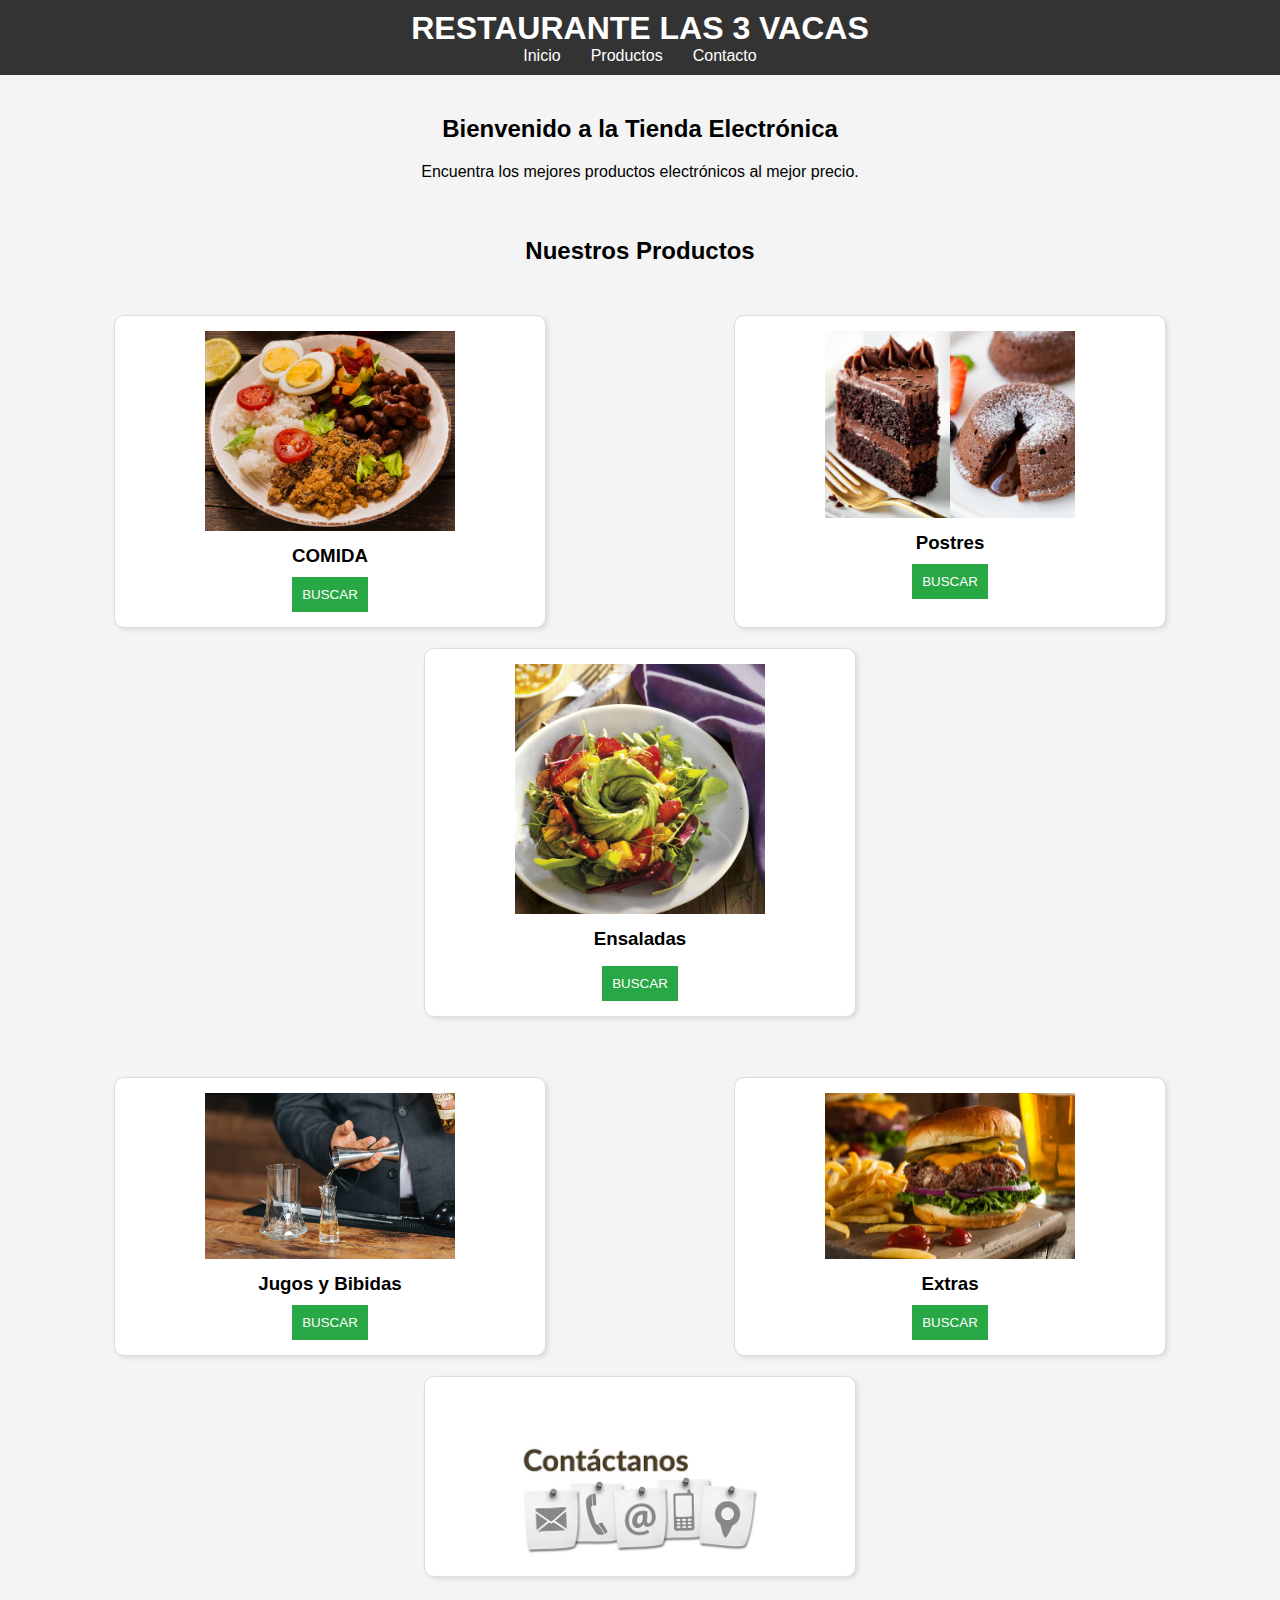
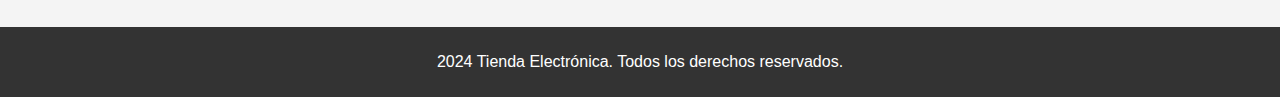
<file: index.html>
<!DOCTYPE html>
<html lang="es">
<head>
    <meta charset="UTF-8">
    <meta name="viewport" content="width=device-width, initial-scale=1.0">
    <link rel="stylesheet" href="/css/index.css">
    <title>TIENDA COMIDA</title>
    
</head>
<body>
    <header class="costado">
        <h1>RESTAURANTE LAS 3 VACAS</h1>
        <nav>
            <ul class="decoracion">
                <li class=""><a href="#inicio" class="decoracion">Inicio</a></li>
                <li class=""><a href="#productos">Productos</a></li>
                <li class=""><a href="#contacto">Contacto</a></li>
            </ul>
        </nav>
    </header>

    <section id="inicio">
        <h2>Bienvenido a la Tienda Electrónica</h2>
        <p>Encuentra los mejores productos electrónicos al mejor precio.</p>
    </section>
    <div class="centro">
        <h2>Nuestros Productos</h2>
        </div>
    <section id="productos">
       
        <div class="producto">
            <img src="/img/comida1.avif"  style="width: 250px; height: auto;">
            <h3>COMIDA</h3>
           
            <button onclick="comida()">BUSCAR</button>
        </div>
        <div class="producto">
            <img src="/img/postres-de-chocolate.jpg"style="width: 250px; height: auto;">
            <h3>Postres</h3>
            
            <button onclick="postre()">BUSCAR</button>
        </div>
        <div class="producto">
            <img src="/img/ensaladas.jpg"  style="width: 250px; height: auto;">
            <h3>Ensaladas</h3>
            <p></p>
            <button>BUSCAR</button>
        </div>
    </section>
    <section id="productos">
       
        <div class="producto">
            <img src="/img/bebidas.jpg"  style="width: 250px; height: auto;">
            <h3>Jugos y Bibidas</h3>
           
            <button>BUSCAR</button>
        </div>
        <div class="producto">
            <img src="/img/hamburguesas.webp" style="width: 250px; height: auto;">
            <h3>Extras</h3>
            
            <button>BUSCAR</button>
        </div>
        <div class="producto">
            <img src="/img/contactanos.jpg"  style="width: 250px; height: auto; margin-top:50px ;">
          </div>
    </section>

    <footer class="color">
        <p>2024 Tienda Electrónica. Todos los derechos reservados.</p>
    </footer>
    <script>
        function comida(){
            window.location.href = "comida.html"; // Cambia a la URL de la página de productos
        }
        function ensaladas(){
            window.location.href = "ensaladas.html"; // Cambia a la URL de la página de productos
        }
        function extras(){
            window.location.href = "extras.html"; // Cambia a la URL de la página de productos
        }
        function jugos y bebidas(){
            window.location.href = "juego y bebidas.html.html"; // Cambia a la URL de la página de productos
        }
        function postre(){
            window.location.href = "Postres.html"; // Cambia a la URL de la página de productos
        }
    </script>
</body>

</html>
</file>
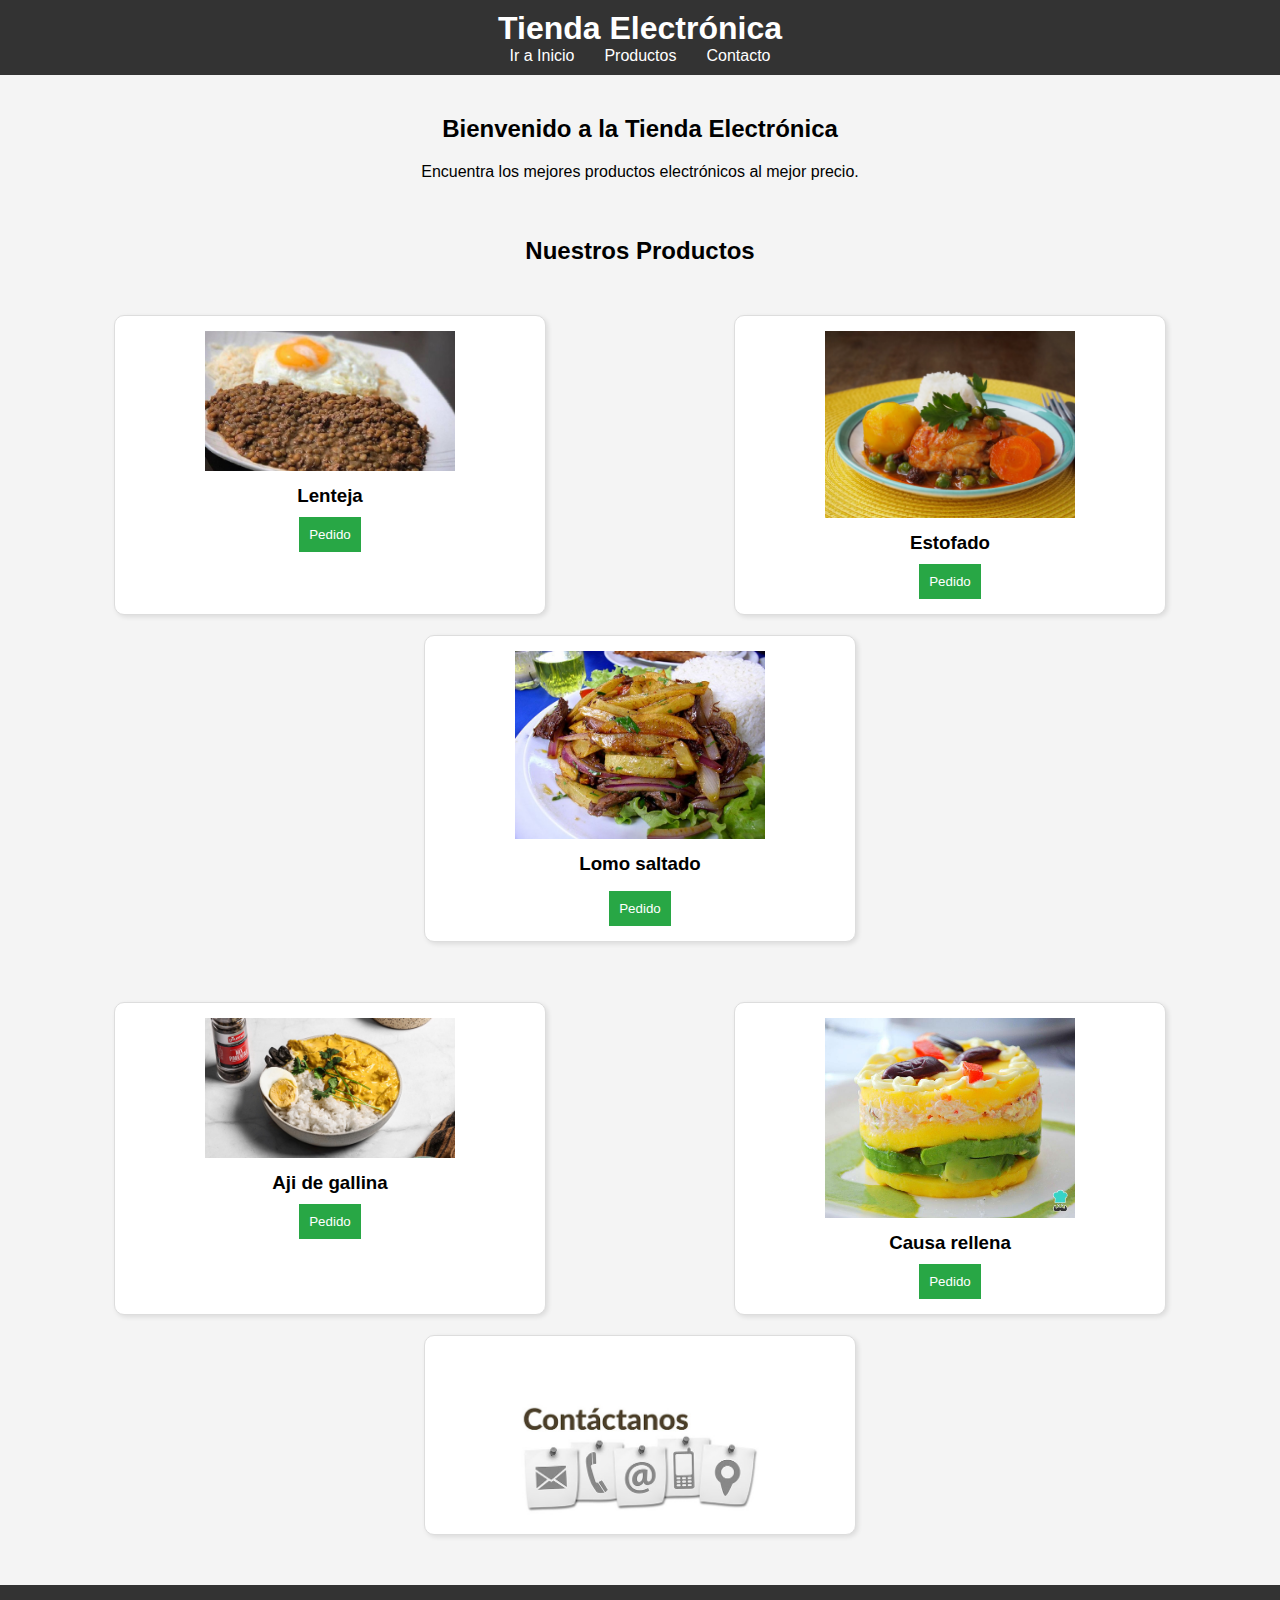
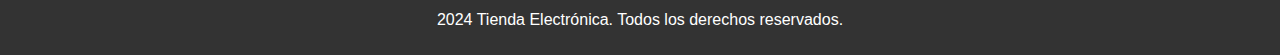
<file: comida.html>
<!DOCTYPE html>
<html lang="es">
<head>
    <meta charset="UTF-8">
    <meta name="viewport" content="width=device-width, initial-scale=1.0">
    <link rel="stylesheet" href="/css/index.css">
    <title>COMIDA</title>
    
</head>
<body>
    <header class="costado">
        <h1>Tienda Electrónica</h1>
        <nav>
            <ul class="decoracion">
                <li class=""><a href="/index.html" class="decoracion"> Ir a Inicio</a></li>
                <li class=""><a href="#productos">Productos</a></li>
                <li class=""><a href="#contacto">Contacto</a></li>
            </ul>
        </nav>
    </header>

    <section id="inicio">
        <h2>Bienvenido a la Tienda Electrónica</h2>
        <p>Encuentra los mejores productos electrónicos al mejor precio.</p>
    </section>
    <div class="centro">
        <h2>Nuestros Productos</h2>
        </div>
    <section id="productos">
       
        <div class="producto">
            <img src="/img/lentejita.jpg" alt="Teléfono"  style="width: 250px; height: auto;">
            <h3>Lenteja</h3>
           
            <button>Pedido</button>
        </div>
        <div class="producto">
            <img src="/img/estofado.webp" alt="Laptop"  style="width: 250px; height: auto;">
            <h3>Estofado</h3>
            
            <button>Pedido</button>
        </div>
        <div class="producto">
            <img src="/img/lomo saltado.jpg" alt="Auriculares" style="width: 250px; height: auto;">
            <h3>Lomo saltado</h3>
            <p></p>
            <button>Pedido</button>
        </div>
    </section>
    <section id="productos">
       
        <div class="producto">
            <img src="/img/aji de gallina.jpg" alt="Teléfono"  style="width: 250px; height: auto;">
            <h3>Aji de gallina</h3>
           
            <button>Pedido</button>
        </div>
        <div class="producto">
            <img src="/img/causa rellena.jpg" alt="Laptop"  style="width: 250px; height: auto;">
            <h3>Causa rellena</h3>
            
            <button>Pedido</button>
        </div>
        <div class="producto">
            <img src="/img/contactanos.jpg" alt="Auriculares"  style="width: 250px; height: auto; margin-top:50px ;" >
          </div>
    </section>

    <footer class="color">
        <p>2024 Tienda Electrónica. Todos los derechos reservados.</p>
    </footer>
</body>
</html>
</file>
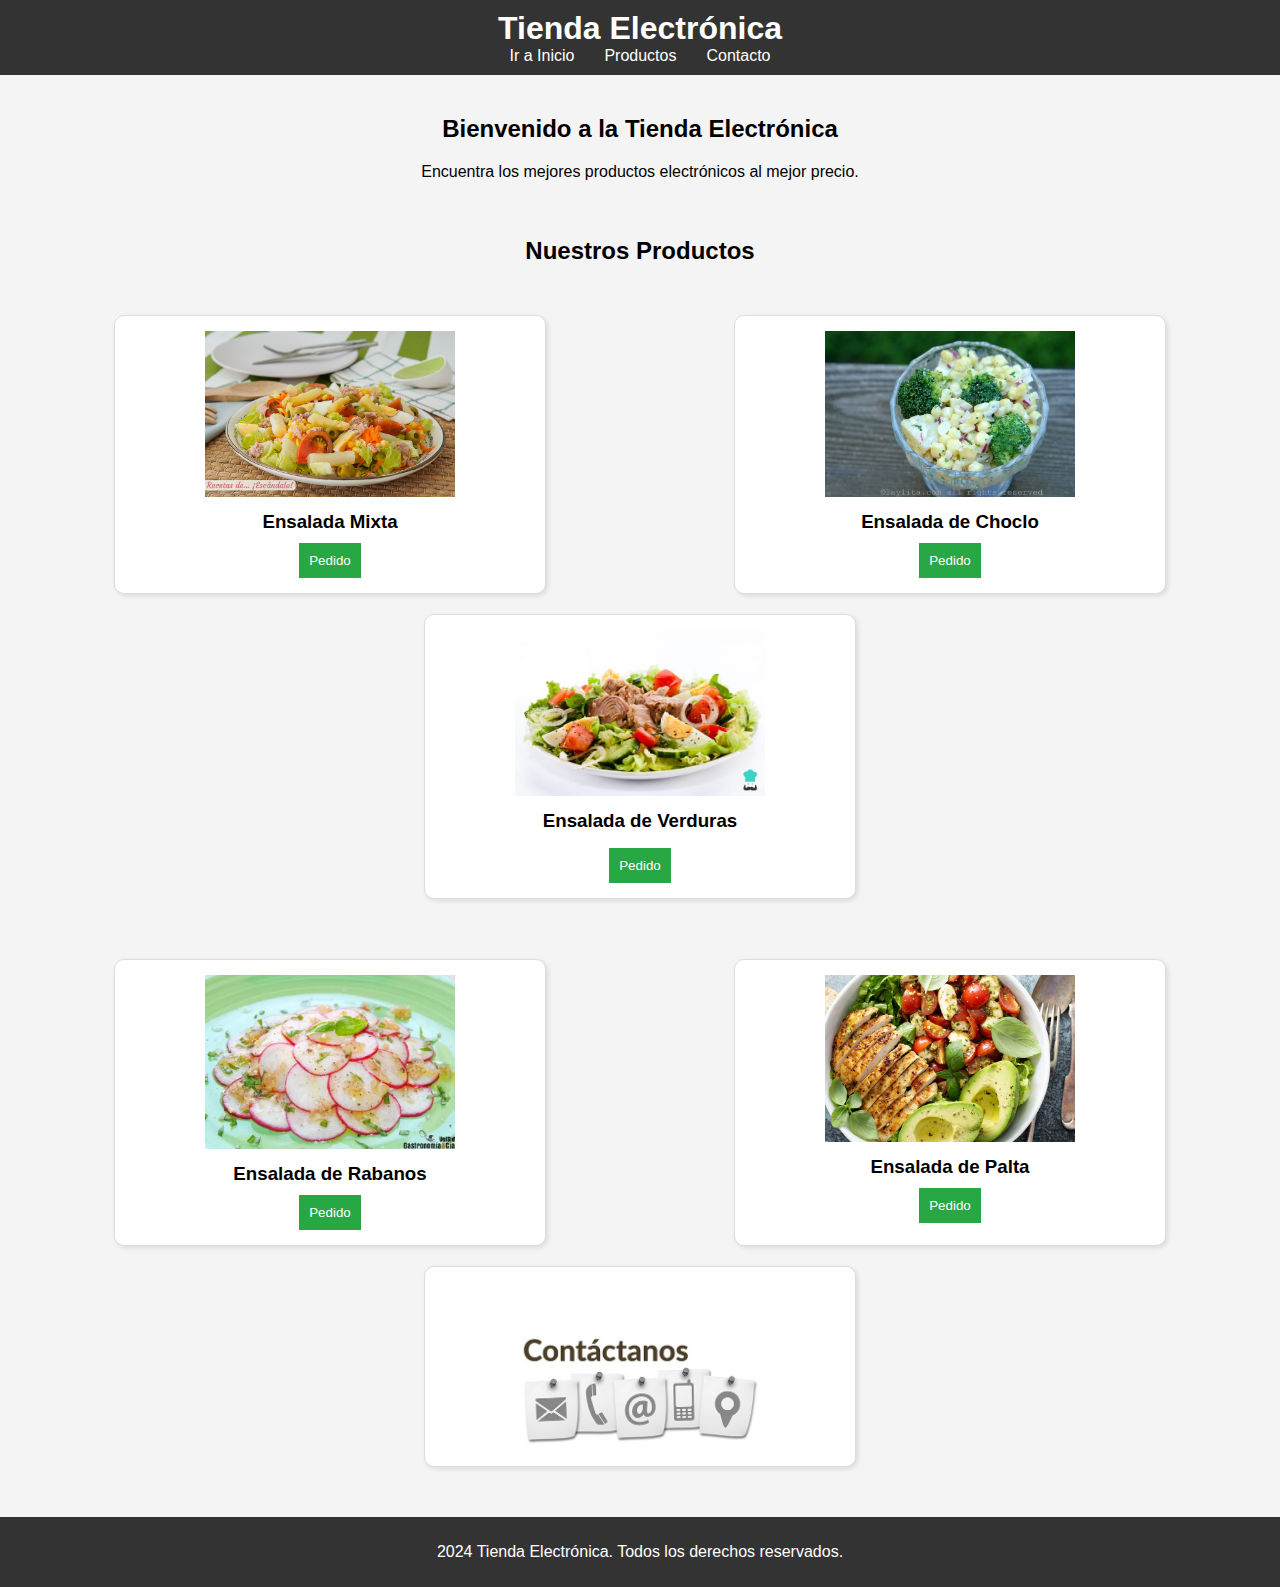
<file: ensaladas.html>
<!DOCTYPE html>
<html lang="es">
<head>
    <meta charset="UTF-8">
    <meta name="viewport" content="width=device-width, initial-scale=1.0">
    <link rel="stylesheet" href="/css/index.css">
    <title>Ensalda</title>
    
</head>
<body>
    <header class="costado">
        <h1>Tienda Electrónica</h1>
        <nav>
            <ul class="decoracion">
                <li class=""><a href="/index.html" class="decoracion"> Ir a Inicio</a></li>
                <li class=""><a href="#productos">Productos</a></li>
                <li class=""><a href="#contacto">Contacto</a></li>
            </ul>
        </nav>
    </header>

    <section id="inicio">
        <h2>Bienvenido a la Tienda Electrónica</h2>
        <p>Encuentra los mejores productos electrónicos al mejor precio.</p>
    </section>
    <div class="centro">
        <h2>Nuestros Productos</h2>
        </div>
    <section id="productos">
       
        <div class="producto">
            <img src="/img/Ensalda mixta.jpg" alt="Teléfono"  style="width: 250px; height: auto;">
            <h3>Ensalada Mixta</h3>
           
            <button>Pedido</button>
        </div>
        <div class="producto">
            <img src="/img/Ensalada de cholo.webp" alt="Laptop"  style="width: 250px; height: auto;">
            <h3>Ensalada de Choclo</h3>
            
            <button>Pedido</button>
        </div>
        <div class="producto">
            <img src="/img/ensalda de verduras.jpg" alt="Auriculares" style="width: 250px; height: auto;">
            <h3>Ensalada de Verduras</h3>
            <p></p>
            <button>Pedido</button>
        </div>
    </section>
    <section id="productos">
       
        <div class="producto">
            <img src="/img/ensalda de rabanos.webp" alt="Teléfono"  style="width: 250px; height: auto;">
            <h3>Ensalada de Rabanos</h3>
           
            <button>Pedido</button>
        </div>
        <div class="producto">
            <img src="/img/ensalda de palta.avif" alt="Laptop"  style="width: 250px; height: auto;">
            <h3>Ensalada de Palta</h3>
            
            <button>Pedido</button>
        </div>
        <div class="producto">
            <img src="/img/contactanos.jpg" alt="Auriculares"  style="width: 250px; height: auto; margin-top:50px ;" >
          </div>
    </section>

    <footer class="color">
        <p>2024 Tienda Electrónica. Todos los derechos reservados.</p>
    </footer>
</body>
</html>
</file>
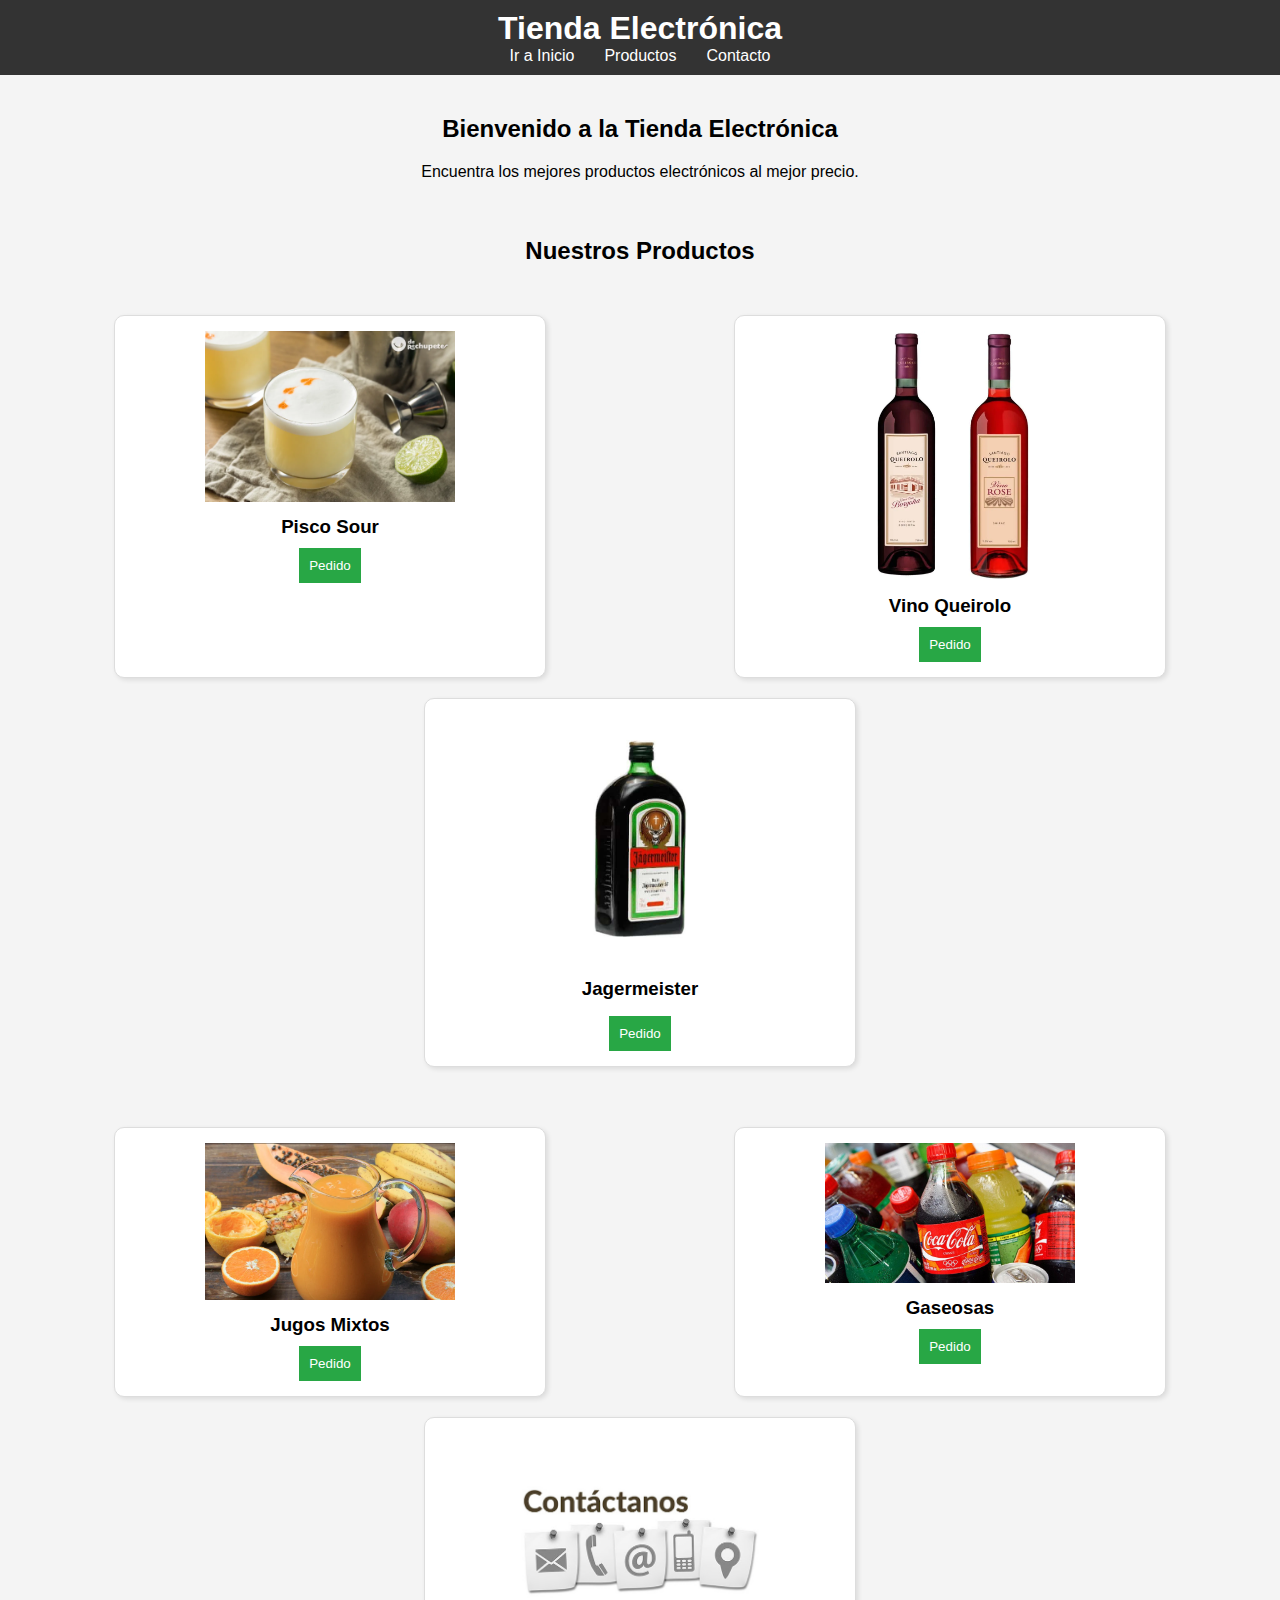
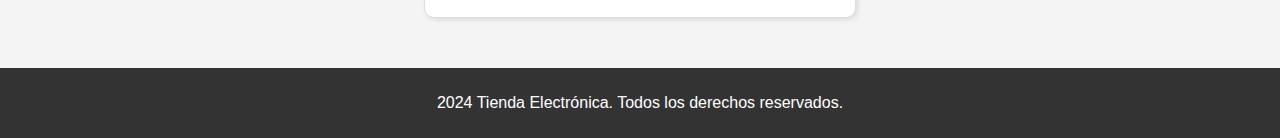
<file: Jugos y bebidas.html>
<!DOCTYPE html>
<html lang="es">
<head>
    <meta charset="UTF-8">
    <meta name="viewport" content="width=device-width, initial-scale=1.0">
    <link rel="stylesheet" href="/css/index.css">
    <title>Juego y bebidas</title>
    
</head>
<body>
    <header class="costado">
        <h1>Tienda Electrónica</h1>
        <nav>
            <ul class="decoracion">
                <li class=""><a href="/index.html" class="decoracion"> Ir a Inicio</a></li>
                <li class=""><a href="#productos">Productos</a></li>
                <li class=""><a href="#contacto">Contacto</a></li>
            </ul>
        </nav>
    </header>

    <section id="inicio">
        <h2>Bienvenido a la Tienda Electrónica</h2>
        <p>Encuentra los mejores productos electrónicos al mejor precio.</p>
    </section>
    <div class="centro">
        <h2>Nuestros Productos</h2>
        </div>
    <section id="productos">
       
        <div class="producto">
            <img src="/img/pisco sawer.webp" alt="Teléfono"  style="width: 250px; height: auto;">
            <h3>Pisco Sour</h3>
           
            <button>Pedido</button>
        </div>
        <div class="producto">
            <img src="/img/vino queirolo.webp" alt="Laptop"  style="width: 250px; height: auto;">
            <h3>Vino Queirolo</h3>
            
            <button>Pedido</button>
        </div>
        <div class="producto">
            <img src="/img/yuger licor.jpg" alt="Auriculares" style="width: 250px; height: auto;">
            <h3>Jagermeister</h3>
            <p></p>
            <button>Pedido</button>
        </div>
    </section>
    <section id="productos">
       
        <div class="producto">
            <img src="/img/juego mixto.png" alt="Teléfono"  style="width: 250px; height: auto;">
            <h3>Jugos Mixtos</h3>
           
            <button>Pedido</button>
        </div>
        <div class="producto">
            <img src="/img/gaseosas.jpg" alt="Laptop"  style="width: 250px; height: auto;">
            <h3>Gaseosas</h3>
            
            <button>Pedido</button>
        </div>
        <div class="producto">
            <img src="/img/contactanos.jpg" alt="Auriculares"  style="width: 250px; height: auto; margin-top:50px ;" >
          </div>
    </section>

    <footer class="color">
        <p>2024 Tienda Electrónica. Todos los derechos reservados.</p>
    </footer>
</body>
</html>
</file>
<file: css/index.css>
body {
    font-family: Arial, sans-serif;
    margin: 0;
    padding: 0;
    background-color: #f4f4f4;
}

header {
    background-color: #333;
    color: white;
    padding: 10px 0;
    text-align: center;
}

header h1 {
    margin: 0;
    
}

nav ul {
    list-style: none;
    padding: 0;
    margin: 0;
    display: flex;
    justify-content: center;
}

nav ul li {
    margin: 0 15px;
}

nav ul li a {
    color: white;
    text-decoration: none;
}

section {
    padding: 20px;
    text-align: center;
}

#productos {
    display: flex;
    justify-content: space-around;
    flex-wrap: wrap;
}

.producto {
    background-color: white;
    padding: 15px;
    margin: 10px;
    border: 1px solid #ddd;
    width: 400px;
    height: auto;
    box-shadow: 2px 2px 5px rgba(0, 0, 0, 0.1);
    transition: transform 0.2s ease-in-out;
    border-radius: 10px;
}

.producto:hover {
    transform: scale(1.05);
}

.producto img {
    width: 100%;
    height: auto;
}

.producto h3 {
    margin: 10px 0;
}

button {
    background-color: #28a745;
    color: white;
    border: none;
    padding: 10px;
    cursor: pointer;
    transition: background-color 0.3s ease;
}

button:hover {
    background-color: #218838;
}

footer {
    background-color: #333;
    color: white;
    text-align: center;
    padding: 10px 0;
    margin-top: 20px;
}
.decoracion{
    text-decoration: none;
}
.color{
    background-color: #333;
 
}
.centro{
    display: flex;
    justify-content: center;
    
}
.imagen-equipo{
    width: 250px; 
    height: auto;
    
}
.styled-button {
    background-color: #4CAF50; /* Fondo verde */
    border: none; /* Sin borde */
    color: white; /* Texto blanco */
    padding: 15px 32px; /* Espaciado interno (padding) */
    text-align: center; /* Texto centrado */
    text-decoration: none; /* Sin subrayado */
    display: inline-block; /* Mostrar como bloque en línea */
    font-size: 16px; /* Tamaño de fuente */
    margin: 4px 2px; /* Margen alrededor del botón */
    cursor: pointer; /* Cambiar el cursor al pasar sobre el botón */
    border-radius: 8px; /* Bordes redondeados */
    transition: background-color 0.3s; /* Efecto de transición */
}

.styled-button:hover {
    background-color: #45a049; /* Fondo más oscuro al pasar el mouse */
}
#carrito {
    padding: 20px;
    text-align: center;
}

#cart-items {
    margin: 20px 0;
}

#cart-items p {
    margin: 5px 0;
}

button {
    background-color: #28a745;
    color: white;
    border: none;
    padding: 10px;
    cursor: pointer;
    transition: background-color 0.3s ease;
}

button:hover {
    background-color: #218838;
}
</file>
